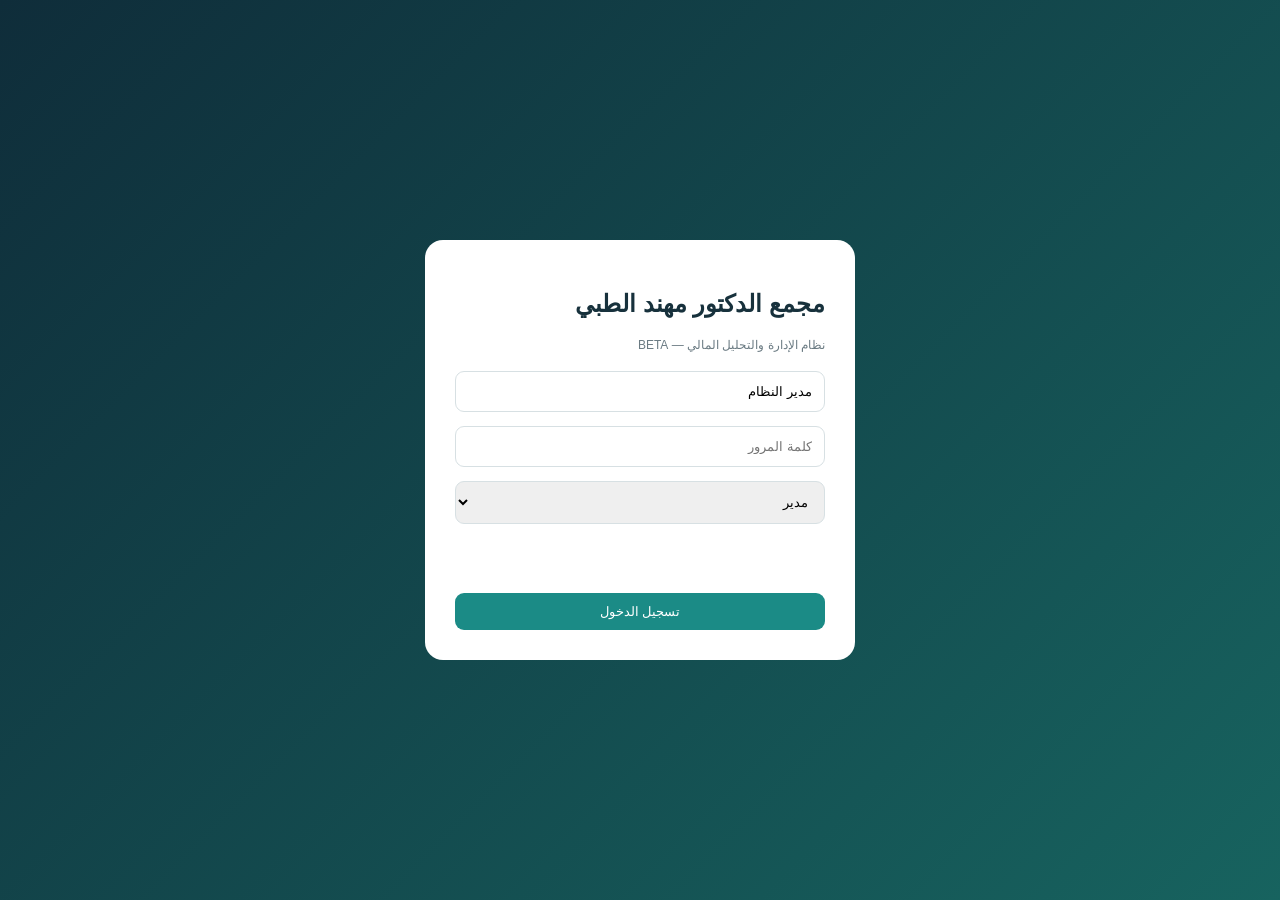
<file: index.html>
<!doctype html><html lang="ar" dir="rtl"><head><meta charset="utf-8"><meta name="viewport" content="width=device-width,initial-scale=1"><title>تسجيل الدخول | مجمع الدكتور مهند الطبي</title><link rel="stylesheet" href="style.css"></head><body><div class="login"><div class="loginbox"><h2>مجمع الدكتور مهند الطبي</h2><p class="muted">نظام الإدارة والتحليل المالي — BETA</p><form id="login-form"><input id="username" placeholder="اسم المستخدم" value="مدير النظام" autocomplete="username"><input id="login-password" type="password" placeholder="كلمة المرور" autocomplete="current-password" required><select id="role"><option>مدير</option><option>موظف إدخال</option></select><p id="login-error" style="color:#b52f39;min-height:22px" role="alert"></p><button type="submit" class="btn" style="width:100%;margin-top:8px">تسجيل الدخول</button></form></div></div><script>document.getElementById('login-form').addEventListener('submit',function(e){e.preventDefault();if(document.getElementById('login-password').value!=='مهند_الطبي@2026'){document.getElementById('login-error').textContent='كلمة المرور غير صحيحة';return;}try{sessionStorage.setItem('mohannad_staff_access_v1','ok')}catch(e){}location.href=document.getElementById('role').value==='مدير'?'dashboard.html':'data-entry.html';});</script></body></html>
</file>
<file: style.css>
:root{--nav:#0f2d3a;--accent:#1b8b86;--bg:#f4f7f8;--muted:#6b7b83}*{box-sizing:border-box}body{margin:0;font-family:Tahoma,Arial;background:var(--bg);color:#17313c;direction:rtl}.app{display:grid;grid-template-columns:250px 1fr;min-height:100vh}.side{background:var(--nav);color:white;padding:25px 18px}.brand{font-weight:700;font-size:19px;margin-bottom:28px}.brand small{display:block;color:#a9c2cb;font-size:11px;margin-top:6px}.nav a{display:block;color:#dbe8ec;text-decoration:none;padding:12px;border-radius:9px;margin:3px 0}.nav a:hover,.nav a.active{background:#174352}.main{padding:28px}.top{display:flex;justify-content:space-between;align-items:center;margin-bottom:20px}.badge{background:#e5f5f3;color:#14746f;padding:7px 11px;border-radius:99px;font-size:12px}.grid{display:grid;grid-template-columns:repeat(4,1fr);gap:14px}.card{background:#fff;border-radius:14px;padding:18px;box-shadow:0 2px 14px #17313c0d}.metric b{display:block;font-size:24px;margin:9px 0}.muted{color:var(--muted);font-size:12px}.section{margin-top:18px}.form{display:grid;grid-template-columns:repeat(3,1fr);gap:12px}.field label{display:block;font-size:12px;color:#60747c;margin-bottom:6px}.field input,.field select{width:100%;padding:11px;border:1px solid #d7e0e3;border-radius:9px}.wide{grid-column:1/-1}.btn{border:0;background:var(--accent);color:#fff;padding:11px 18px;border-radius:9px;cursor:pointer}.table{width:100%;border-collapse:collapse;font-size:13px}.table th,.table td{padding:12px;border-bottom:1px solid #e7edef;text-align:right}.login{min-height:100vh;background:linear-gradient(135deg,#0f2d3a,#17635f);display:flex;align-items:center;justify-content:center}.loginbox{width:min(430px,92vw);background:white;padding:30px;border-radius:18px}.loginbox input,.loginbox select{width:100%;padding:12px;margin:7px 0;border:1px solid #d7e0e3;border-radius:9px}@media(max-width:900px){.app{grid-template-columns:1fr}.grid{grid-template-columns:1fr 1fr}.form{grid-template-columns:1fr}.wide{grid-column:auto}}
</file>
